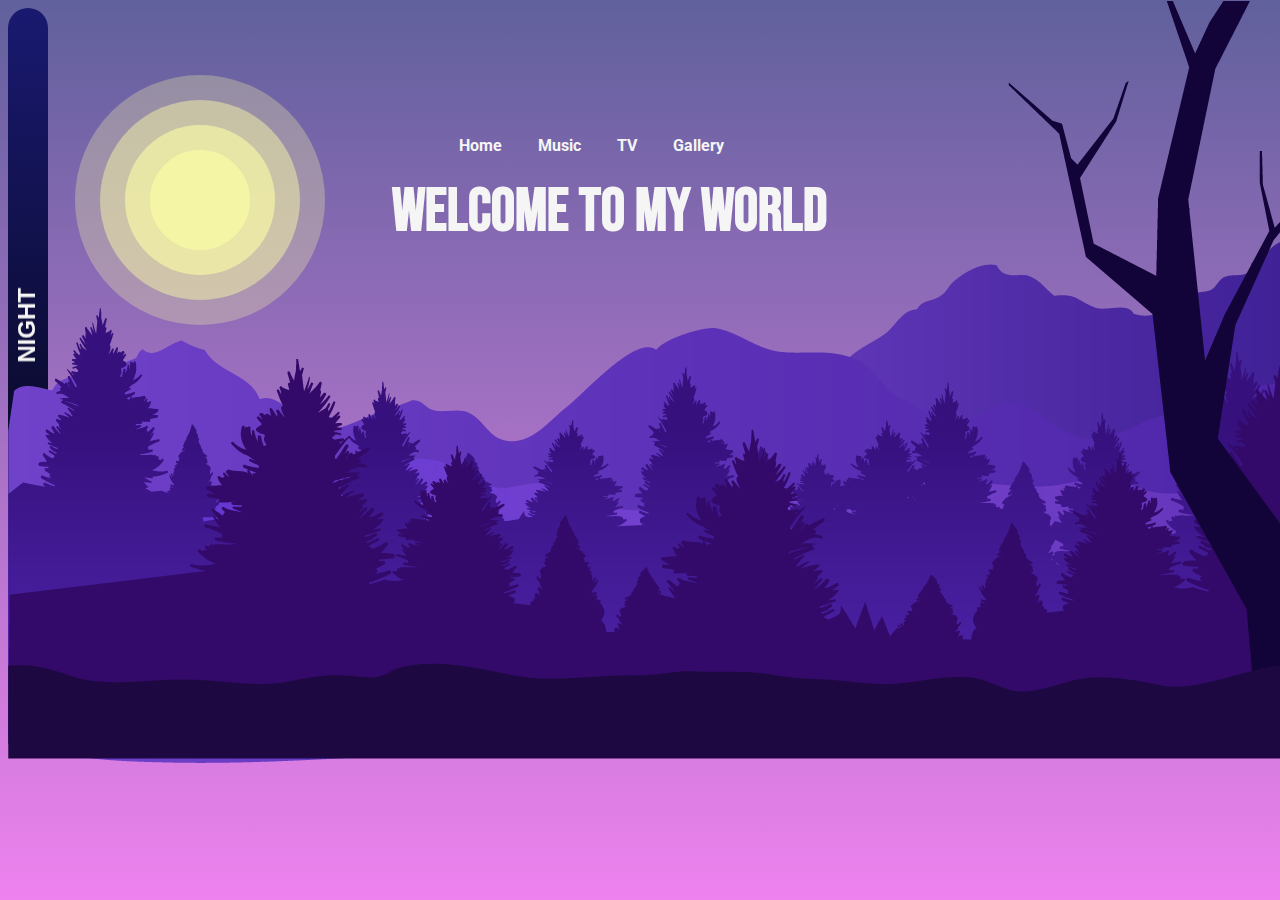
<file: index.html>
<html lang="en">

<head>
    <meta charset="UTF-8">
    <meta http-equiv="X-UA-Compatible" content="IE=edge">
    <meta name="viewport" content="width=device-width, initial-scale=1.0">
    <link rel="preconnect" href="https://fonts.gstatic.com">
    <link href="https://fonts.googleapis.com/css2?family=Bebas+Neue&family=Roboto&display=swap" rel="stylesheet">    
    <link rel="stylesheet" href="style.css">
    <title>Welcome</title>
</head>

<body>

    <div class="nav">
        <a href="index.html">Home</a>
        <a href="music.html">Music</a>
        <a href="tv.html">TV</a>
        <a href="album.html">Gallery</a>
      </div>

    <div class="tittle">
        <h1>Welcome to my world</h1>
    </div>

    <div class="forest">
        <img id="land" src="ph/land1.png">
        <img id="mountain3" src="ph/mountain3.png">
        <img id="mountain2" src="ph/mountain2.png">
        <img id="mountain1" src="ph/mountain1.png">
        <img id="trees2" src="ph/trees2.png">
        <img id="trees1" src="ph/trees1.png">
        <img id="tree1" src="ph/tree1.png">
    </div>


    <div id="frame">
        <h2 id="night">NIGHT</h2>
    </div>



    <div class="moon">
        <div class="moon" id="shine1"></div>
        <div class="moon" id="shine2"></div>
        <div class="moon" id="shine3"></div>
        <div class="moon" id="shine4"></div>
    </div>

    
    <script src="https://code.jquery.com/jquery-3.5.1.min.js"
        integrity="sha256-9/aliU8dGd2tb6OSsuzixeV4y/faTqgFtohetphbbj0=" crossorigin="anonymous"></script>
    <script src="js.js"></script>

</body>


</html>
</file>
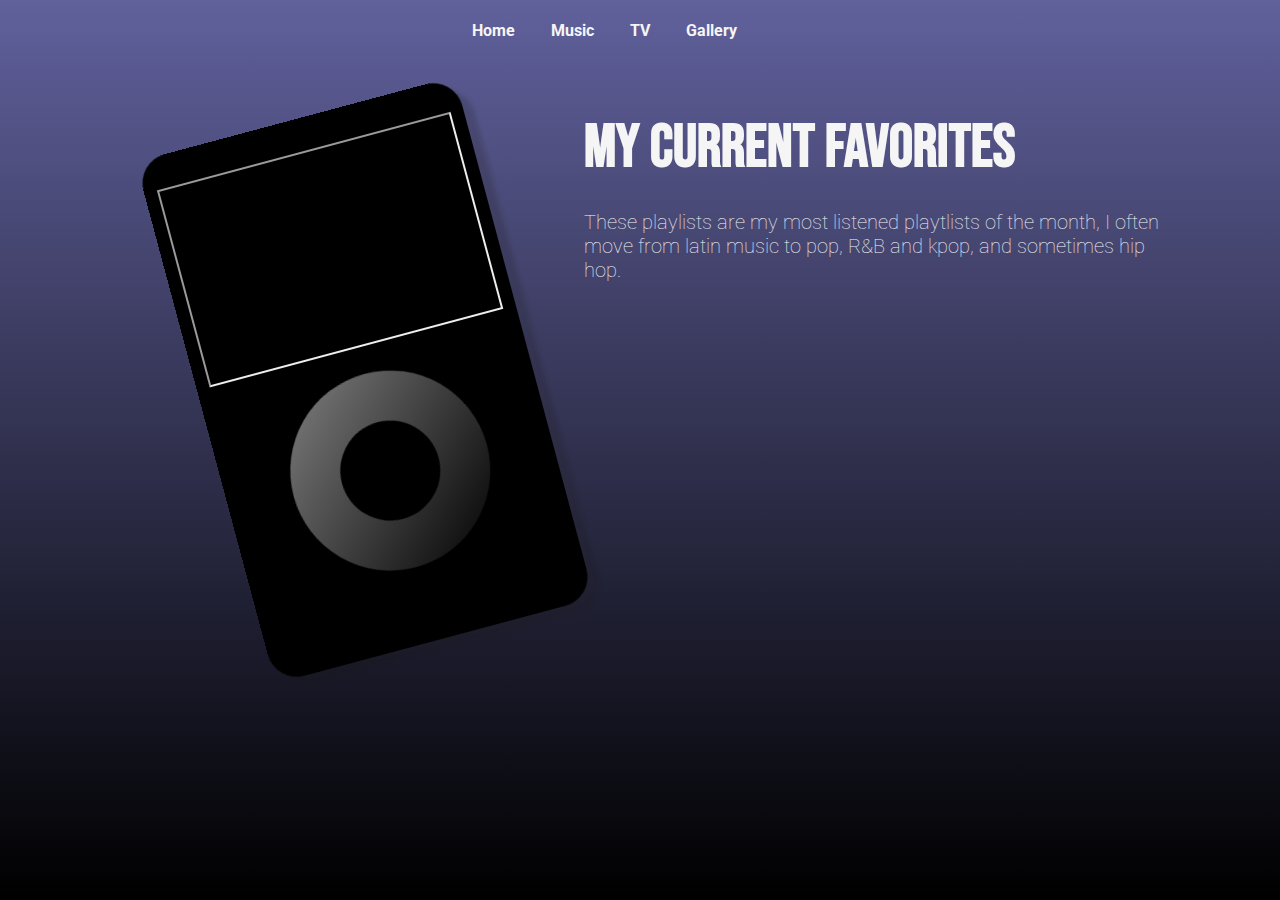
<file: music.html>
<html lang="en">
<head>
    <meta charset="UTF-8">
    <meta http-equiv="X-UA-Compatible" content="IE=edge">
    <meta name="viewport" content="width=device-width, initial-scale=1.0">
    <link rel="preconnect" href="https://fonts.gstatic.com">
    <link href="https://fonts.googleapis.com/css2?family=Bebas+Neue&family=Roboto&display=swap" rel="stylesheet">
    <link rel="stylesheet" href="music.css">
    <title>Music</title>
</head>
<body>

    <div class="nav">
        <a href="index.html">Home</a>
        <a href="music.html">Music</a>
        <a href="tv.html">TV</a>
        <a href="album.html">Gallery</a>
      </div>

    <div class="text">
        <h1>My current favorites</h1>
        <h2>These playlists are my most listened playtlists of the month, 
            I often move from latin music to pop, R&B and kpop, and sometimes hip hop. 

        
        </h2>
    </div>

    <div class="playlists">
        <div class="p1">
            <iframe class="p1" src="https://open.spotify.com/embed/playlist/0FBgnwS3eaVNBAPIGpcQBo" width="500" height="80" frameborder="0" allowtransparency="true" allow="encrypted-media"></iframe>
        </div>
        <div class="p2">
            <iframe class="p2" src="https://open.spotify.com/embed/playlist/1pKvfnbdNLWlHeN7QufVhP" width="500" height="80" frameborder="0" allowtransparency="true" allow="encrypted-media"></iframe>
        </div>
        <div class="p3">
            <iframe class="p3" src="https://open.spotify.com/embed/playlist/26zeyOIRkxANAqNV43SIM6" width="500" height="80" frameborder="0" allowtransparency="true" allow="encrypted-media"></iframe>
        </div>
    </div>

    <div id="ipod">
        <div id="playlist">
            <iframe src="https://open.spotify.com/embed/playlist/0NbxPlPUjvgdsTyMxYInKe" 
            width="300" height="200" frameborder="5" allowtransparency="true" allow="encrypted-media"></iframe>
        </div>

        <div id="wheel">
            <div id="button">
                
                </div>
            
            </div>
    </div>
    

</body>
</html>
</file>
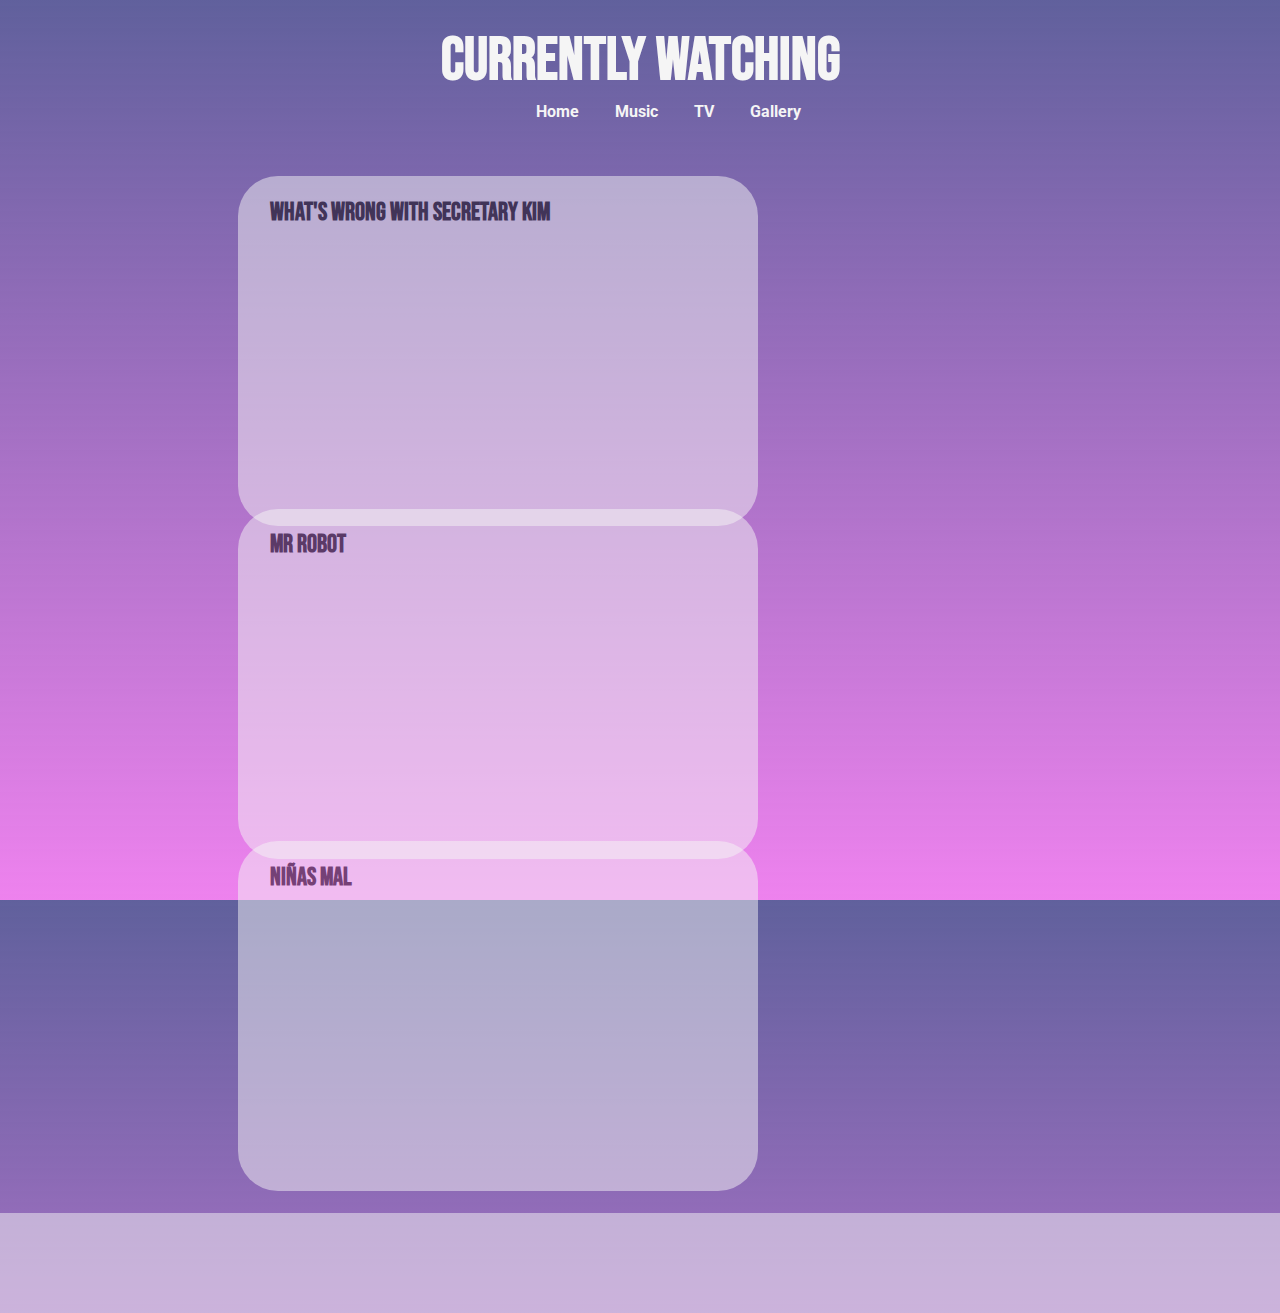
<file: tv.html>
<html lang="en">

<head>
    <meta charset="UTF-8">
    <meta http-equiv="X-UA-Compatible" content="IE=edge">
    <meta name="viewport" content="width=device-width, initial-scale=1.0">
    <link rel="stylesheet" href="tv.css">
    <link rel="preconnect" href="https://fonts.gstatic.com">
    <link href="https://fonts.googleapis.com/css2?family=Bebas+Neue&family=Roboto&display=swap" rel="stylesheet">
    <title>TV</title>
</head>

<body>

    <div class="nav">
        <a href="index.html">Home</a>
        <a href="music.html">Music</a>
        <a href="tv.html">TV</a>
        <a href="album.html">Gallery</a>
    </div>

    <div class="tittle">
        <h1>Currently watching</h1>
    </div>

    <iframe id="tv1" width="460" height="255" src="https://www.youtube-nocookie.com/embed/1xh8cujxUGs" frameborder="0"
        allow="accelerometer; autoplay; clipboard-write; encrypted-media; gyroscope; picture-in-picture"
        allowfullscreen></iframe>

    <div class="tv1">

        <h2 class="tv1-tittle">WHAT'S WRONG WITH SECRETARY KIM</h2>

        <h3 class="tv1-text">Can you be so self-absorbed that you have no idea what’s truly going on around you? Lee
            Young Joon (Park Seo
            Joon) is vice president of his family-owned company, Yoomyung Group. He is so narcissistic that he doesn’t
            pay attention to what his trusty secretary, Kim Mi So (Park Min Young), is trying to tell him most of the
            time.
            After nine years of making Young Joon look good and stroking his very large ego, Min So decides to quit her
            job. Young Joon’s younger brother, Lee Sung Yeon (Lee Tae Hwan), is a famous author who is in love with Mi
            So.

            Can Young Joon accept the fact that Mi So no longer wants to work for him or will he get the wrong idea?

            “What’s Wrong With Secretary Kim” is a 2018 South Korean drama series directed by Park Joon Hwa. It is based
            on a novel by Jung Kyung Yoon. A 2016 webcomic by Kim Young Mi also was based on the same novel.
            <a href="https://www.youtube-nocookie.com/embed/1xh8cujxUGs">Source</a>
        </h3>
    </div>

    <iframe id="tv2" width="460" height="255" src="https://www.youtube-nocookie.com/embed/N6HGuJC--rk" frameborder="0"
        allow="accelerometer; autoplay; clipboard-write; encrypted-media; gyroscope; picture-in-picture"
        allowfullscreen></iframe>

    <div class="tv2">

        <h2 class="tv2-tittle">MR ROBOT</h2>

        <h3 class="tv2-text">The series follows Elliot Alderson, a young man living in New York City, who works at the
            cybersecurity company Allsafe as a cybersecurity engineer. Constantly struggling with social anxiety,
            dissociative identity disorder and clinical depression, Elliot's thought process seems heavily influenced by
            paranoia and delusion. He connects to people by hacking them, which often leads him to act as a
            cyber-vigilante. He is recruited by a mysterious insurrectionary anarchist known as Mr. Robot and joins his
            team of hacktivists known as fsociety. One of their missions is to cancel all consumer debt by encrypting
            all the data of one of the largest corporations in the world, E Corp (which Elliot perceives as Evil Corp),
            which also happens to be Allsafe's biggest client.
            <a href="https://en.wikipedia.org/wiki/Mr._Robot">Source</a>
            </h3>
    </div>

    <iframe id="tv3" width="460" height="255" src="https://www.youtube-nocookie.com/embed/fLLhOWbG01g" frameborder="0"
        allow="accelerometer; autoplay; clipboard-write; encrypted-media; gyroscope; picture-in-picture"
        allowfullscreen></iframe>

    <div class="tv3">

        <h2 class="tv3-tittle">NIÑAS MAL</h2>

        <h3 class="tv3-text">Niñas Mal is a Colombian-Mexican telenovela, Originally from MTV in association with Sony
            Pictures Television, produced by Argos Comunicación. Created by Claudia Bono and Karin Valecillos. It is
            based on the Mexican movie of the same name.

            The soap opera shows us the story of three wealthy upper-class teenagers who get into serious legal problems
            and are sent to a Center for social reeducation and good manners, to abide by the rules and stop being "Bad
            Girls" to become "Girls good". The girls will seek love and friendship and will have to deal with the
            problems caused by the bad relationship with their family. The first season stars Isabel Burr, Carmen Aub,
            and Jéssica Sanjuán. 
            <a href="https://es.wikipedia.org/wiki/Ni%C3%B1as_mal_(telenovela)">Source</a>
            </h3>
    </div>

    <div class="footer">
        
    </div>
</body>

</html>
</file>
<file: style.css>
body {
    background-image: linear-gradient(rgba(25, 25, 112, 0.692), violet);
}


.tittle{
    position: absolute;
    font-family: 'Bebas Neue', cursive;
    color: whitesmoke;
    margin-top: 10%;
    margin-left: 30%;
    text-align: center;
    font-size: 30px;
    z-index: 1;
}

.nav{
    position: absolute;
    margin-top: 10%;
    margin-left: 34%;
    z-index: 1;
}

a{
    padding: 14px 16px;
    text-decoration: none;
    font-family: 'Roboto', sans-serif;
    color: whitesmoke;
    font-weight: bold;
}

a:hover{
    color: indigo;
    background-color: whitesmoke;
}



@keyframes glow {
    0% {
        opacity: 0.5;
    }
    50% {
        opacity: 0.3;
    }
    75% {
        opacity: 0.1;
    }
}


#shine1 {
    position: absolute;
    background: rgb(245, 245, 166);
    width: 100px;
    height: 100px;
    border-radius: 100px;
    left: 150px;
    top: 150px;
    /* z-index: -1; */
    
}

#shine2 {
    position: absolute;
    background:rgb(245, 245, 166);
    width: 150px;
    height: 150px;
    border-radius: 150px;
    opacity: 0.7;
    /* z-index: -2; */
    left: 125px;
    top: 125px;
    animation-name: glow;
    animation-duration: 3s;
    animation-iteration-count: infinite;
    
} 

#shine3 {
    position: absolute;
    background: rgb(245, 245, 166);
    width: 200px;
    height: 200px;
    border-radius: 200px;
    opacity: 0.5;
    /* z-index: -3; */
    left: 100px;
    top: 100px;
    animation-name: glow;
    animation-duration: 6s;
    animation-iteration-count: infinite;
}

#shine4 {
    position: absolute;
    background: rgb(245, 245, 166);
    width: 250px;
    height: 250px;
    border-radius: 250px;
    opacity: 0.3;
    /* z-index: -4; */
    left: 75px;
    top: 75px;
    animation-name: glow;
    animation-duration: 9s;
    animation-iteration-count: infinite;
} 

#land{
    position: fixed;
    margin-top: 600px;
    z-index: +2;
}


#tree1{
    position: fixed;
    margin-top: -7px;
    margin-left: 1000px;
    z-index: 1;
    
}

#trees1{
    position: fixed;
    margin-top: 350px;
    z-index: 1;
    
}

#trees2{
    position: fixed;
    margin-top: 250px;
    z-index: 1;
    
}

#mountain1{
    position: fixed;
    margin-top: 450px;
    z-index: 1;
    
}

#mountain2{
    position: fixed;
    margin-top: 320px;
    z-index: 1;

    
}

#mountain3{
    position: fixed;
    margin-top: 190px;
    margin-left: 600px;
    z-index: 1;
    
}


#frame {
    position: relative;
    background-image: linear-gradient(midnightblue, black);
    width: 40px;
    height: 720px;
    border-radius: 100px 100px 100px 100px;
    transition-property: width;
    transition-duration: 1s;
    transition-timing-function: ease;
   
    
}

 #frame:hover {
    width: 1430px;
    
} 

#night{
    position: fixed;
    font-family: 'Gill Sans', 'Gill Sans MT', Calibri, 'Trebuchet MS', sans-serif;
    color: whitesmoke;
    writing-mode: vertical-rl;
    text-orientation: mixed;
    transform: rotate(180deg);
    margin-top: 280px;
    margin-left: 5px;
}
</file>
<file: music.css>
body {
    background-image: linear-gradient(rgba(25, 25, 112, 0.692), black);
}

.nav{
    position: absolute;
    margin-top: 1%;
    margin-left: 35%;
}

a{
    padding: 14px 16px;
    text-decoration: none;
    font-family: 'Roboto', sans-serif;
    color: whitesmoke;
    font-weight: bold;
}

a:hover{
    color: rgb(25, 25, 112);
    background-color: whitesmoke;
}

.text{
    position: absolute;
    margin-top: 5%;
    margin-left: 45%;
}

h1{
    font-family: 'Bebas Neue', cursive;
    color: whitesmoke;
    font-size: 60px;
}

h2{
    font-family: 'Roboto', sans-serif;
    padding-right: 100px;
    font-size: 20px;
    font-weight: lighter;
    color: whitesmoke; 
    margin-top: -2%;
}


#ipod{
    position: absolute;
    margin-top: 8%;
    margin-left: 15%;
    transform: rotate(-15deg);
    border-radius: 30px;
    width: 330px;
    height: 540px;
    background-color: black;
    box-shadow: 10px 10px 5px rgb(26, 26, 26, 0.2);

}

#ipod:hover{
    transform: rotate(0deg);
    
}

#playlist {
    position: absolute;
    margin-top: 10%;
    margin-left: 4%;
    z-index: 1;
}

#wheel{
    position: absolute;
    margin-top: 80%;
    margin-left: 20%;
    width: 200px;
    height: 200px;
    border-radius: 200px;
    background-image: linear-gradient(to bottom right, grey, black);    
    z-index: 1;

}

#button{
    position: absolute;
    margin-top: 25%;
    margin-left: 25%;
    width: 100px;
    height: 100px;
    border-radius: 100px;
    background-color: black;  
    z-index: 2;

}

.playlists{
    position: absolute;
    margin-top: 20%;
    margin-left: 47%;
    padding-top: 4px;
    opacity: 0.7;
}


.p2{
    padding-top: 4px;
    padding-bottom: 4px;
}

.p2:hover{
    box-shadow: 10px 10px 5px rgb(26, 26, 26, 0.2);
    height: 200px;
}

.p1:hover{
    box-shadow: 10px 10px 5px rgb(26, 26, 26, 0.2);
    height: 200px;

}

.p3:hover{
    box-shadow: 10px 10px 5px rgb(26, 26, 26, 0.2);
    height: 200px;

}
</file>
<file: tv.css>
body {
    background-image: linear-gradient(rgba(25, 25, 112, 0.692), violet);
}

.nav{
    position: absolute;
    margin-left: 40%;
    margin-top: 6%;
    z-index: 1;
}

a{
    padding: 14px 16px;
    text-decoration: none;
    font-family: 'Roboto', sans-serif;
    color: whitesmoke;
    font-weight: bold;
}

a:hover{
    color: indigo;
    background-color: whitesmoke;
}

.tittle{
    margin-top: 2%;
    font-family: 'Bebas Neue', cursive;
    font-size: 30px;
    text-align: center;
    color: whitesmoke;
}

.tv1-tittle{
    position: absolute;
    font-family: 'Bebas Neue', cursive;
    font-size: 25px;
    color: black;
    margin-left: 6%;
    


}

.tv1-text{
    position: absolute;
    font-family: 'Roboto', sans-serif;
    font-size: 13px;
    margin-top: 9%;
    padding-right: 9px;
    opacity: 0;

}

#tv1{
    position: absolute;
    margin-top: 7.5%;
    margin-left: 20%;
    z-index: 1;
}

.tv1{
    position: absolute;
    margin-top: 3%;
    margin-left: 18%;
    width: 520px; 
    height: 350px;
    border-radius: 40px;
    background-color: whitesmoke;
    opacity: 50%;
    transition-property: width;
    transition-duration: 1s;
    transition-timing-function: ease;
    
}

.tv1:hover{
    width: 860px; 
    

}

.tv1 h3:hover{
    opacity: 1;
    margin-left: 58%;
}

#tv2{
    position: absolute;
    margin-top: 33%;
    margin-left: 20%;
    z-index: 1;
}

.tv2-tittle{
    position: absolute;
    font-family: 'Bebas Neue', cursive;
    font-size: 25px;
    color: black;
    margin-left: 6%;
    
}

.tv2-text{
    position: absolute;
    font-family: 'Roboto', sans-serif;
    font-size: 13px;
    margin-top: 9%;
    padding-right: 9px;
    opacity: 0;

}


.tv2{
    position: absolute;
    margin-top: 29%;
    margin-left: 18%;
    width: 520px; 
    height: 350px;
    border-radius: 40px;
    background-color: whitesmoke;
    opacity: 50%;
    transition-property: width;
    transition-duration: 1s;
    transition-timing-function: ease;
    
}

.tv2:hover{
    width: 860px; 
    

}

.tv2 h3:hover{
    opacity: 1;
    margin-left: 58%;
}

#tv3{
    position: absolute;
    margin-top: 59%;
    margin-left: 20%;
    z-index: 1;

}

.tv3-tittle{
    position: absolute;
    font-family: 'Bebas Neue', cursive;
    font-size: 25px;
    color: black;
    margin-left: 6%;
    
}

.tv3-text{
    position: absolute;
    font-family: 'Roboto', sans-serif;
    font-size: 13px;
    margin-top: 11%;
    padding-right: 9px;
    opacity: 0;

}


.tv3{
    position: absolute;
    margin-top: 55%;
    margin-left: 18%;
    width: 520px; 
    height: 350px;
    border-radius: 40px;
    background-color: whitesmoke;
    opacity: 50%;
    transition-property: width;
    transition-duration: 1s;
    transition-timing-function: ease;
    
}

.tv3:hover{
    width: 860px; 
    

}

.tv3 h3:hover{
    opacity: 1;
    margin-left: 58%;
}

.footer{
    
    margin-left: -2%;
    width: 1500px;
    height: 100px;
    position: absolute;
    margin-top: 84%;
    background-color: whitesmoke;
    opacity: 0.5;

}
</file>
